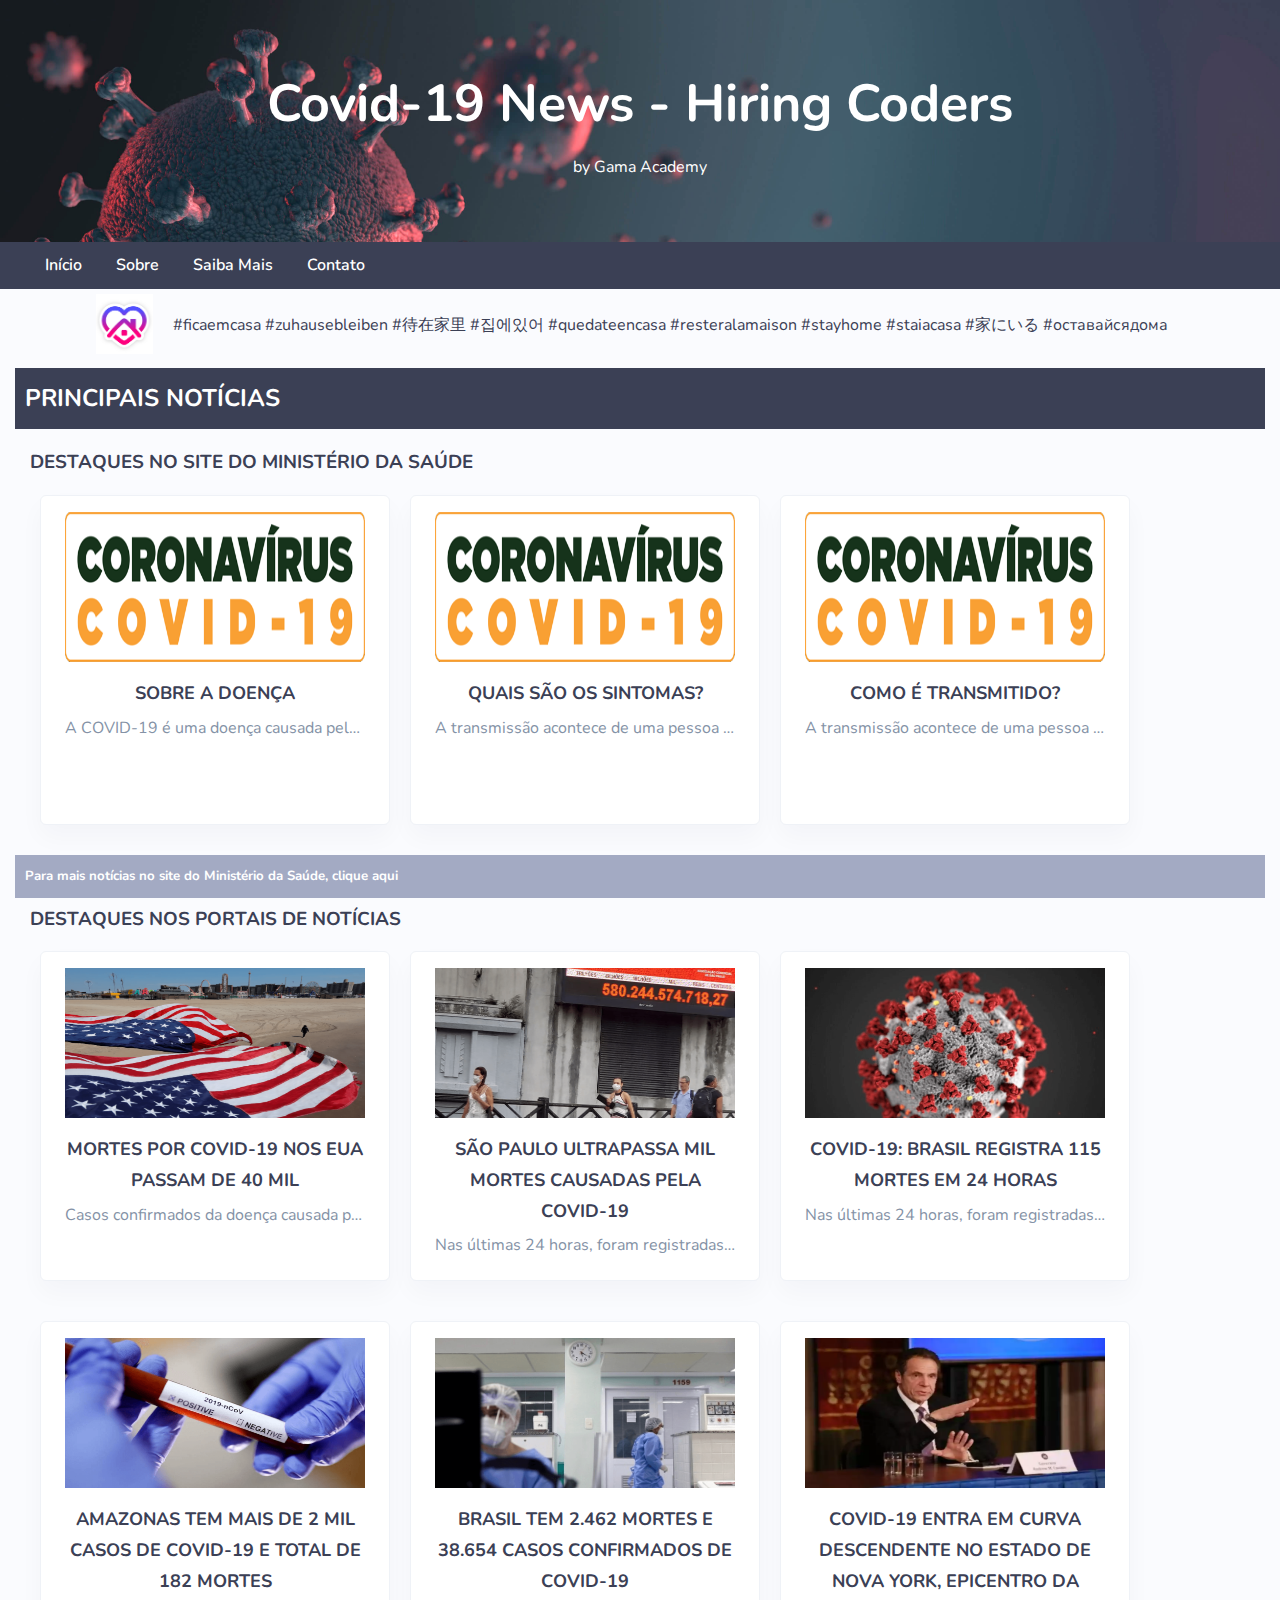
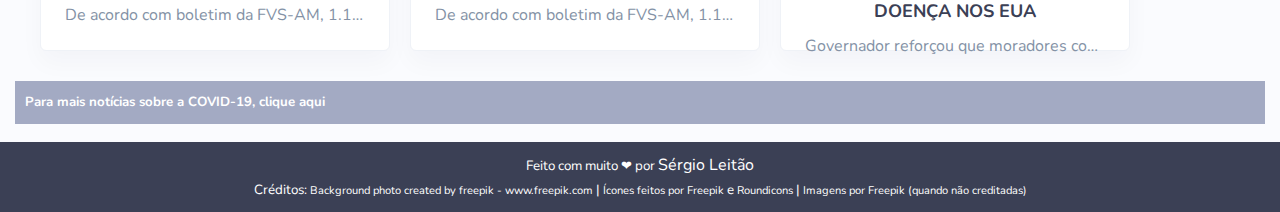
<file: index.html>
<!DOCTYPE html>
<html lang="pt-br">
<head>
  <meta charset="UTF-8">
  <meta name="viewport" content="width=device-width, initial-scale=1.0">
  <meta name="author" content="Sérgio Miranda Leitão">
  <meta name="description" content="Página criada como parte do programa Hiring Coders, da Gama Academy, com o objetivo de medir os conhecimentos dos alunos em HTML e CSS">
  <meta name="keywords" content="Gama Academy, Hiring Coders, Corona Vírus, COVID-19, HTML, CSS, desenvolvimento-web, Sérgio Miranda Leitão">
  <meta http-equiv="cache-control" content="no-cache"/>
  <meta http-equiv="pragma" content="no-cache" />
  <meta name="robots" content="all">
  <meta http-equiv="content-language" content="pt-br"/>
  <meta http-equiv="imagetoolbar" content="no" />
  <meta http-equiv=X-UA-Compatible content="IE=edge">
  <title>Covid-19 News - Hiring Coders | Início</title>
  <!-- Favicon -->
  <link rel="icon" href="assets/icons/favicon.ico" type="ico">
  <!-- Estilo -->
  <link rel="stylesheet" href="./css/style.css">
</head>
<body>
  <!-- Cabeçalho -->
  <div class="cabecalho">
    <div class="container">
      <h1 class="cabecalho-title">Covid-19 News - Hiring Coders</h1>
      <p>by Gama Academy</p>
    </div>
  </div>
  <!-- Menu de Navegação -->
  <div class="menunav">
    <div class="container">
      <a href="index.html">Início</a>
      <a href="./pages/sobre.html">Sobre</a>
      <a href="./pages/saibamais.html">Saiba Mais</a>
      <a href="./pages/contato.html">Contato</a>
    </div>
  </div>
  <!-- Banner -->
  <div class="banner">
    <div class="container">
      <a class="banner-link" href="https://bit.ly/ficaemcasaGama" target="_blank" title="Saiba Mais">
        <img src="./assets/icons/stayhome.jpg" alt="" style="height: 60px;">
      </a>
      <p class="banner-txt">#ficaemcasa #zuhausebleiben #待在家里 #집에있어 #quedateencasa #resteralamaison #stayhome
        #staiacasa #家にいる #оставайсядома </p>
    </div>
  </div>
  <!-- Principal -->
  <div class="container">
    <h2 class="titulo-pagina">Principais Notícias</h2>
    <div class="principal">
      <!-- Section Notícias -->
      <section class="noticias">
        <div class="container">
          <!-- Notícias Row1 -->
          <h3 class="noticias-titulo">Destaques no site do Ministério da Saúde</h3>
          <div class="row">
            <div class="conteudos">
              <!-- Destaque 1 -->
              <a href="https://coronavirus.saude.gov.br/sobre-a-doenca#o-que-e-covid" title="Clique para saber mais"
                target="_blank">
                <div class="destaque">
                  <div class="destaque-alinha-img">
                    <img alt="Imagem em Destaque" src="./assets/destaques/destaque01.png" class="destaque-img">
                  </div>
                  <div class="destaque-alinha-txt">
                    <h4><strong class="destaque-titulo">Sobre a doença</strong></h4>
                    <p class="destaque-text">A COVID-19 é uma doença causada pelo coronavírus SARS-CoV-2, que
                      apresenta um quadro clínico que varia de infecções assintomáticas a quadros respiratórios
                      graves. De acordo com a Organização Mundial de Saúde (OMS), a maioria dos pacientes com
                      COVID-19
                      (cerca de 80%) podem ser assintomáticos e cerca de 20% dos casos podem requerer atendimento
                      hospitalar por apresentarem dificuldade respiratória e desses casos aproximadamente 5% podem
                      necessitar de suporte para o tratamento de insuficiência respiratória (suporte ventilatório).
                    </p>
                  </div>
                </div>
              </a>
              <!-- Destaque 2 -->
              <a href="https://coronavirus.saude.gov.br/sobre-a-doenca#sintomas" title="Clique para saber mais"
                target="_blank">
                <div class="destaque">
                  <div class="destaque-alinha-img">
                    <img alt="Imagem em Destaque" src="./assets/destaques/destaque01.png" class="destaque-img">
                  </div>
                  <div class="destaque-alinha-txt">
                    <h4><strong class="destaque-titulo">Quais são os sintomas?</strong></h4>
                    <p class="destaque-text">A transmissão acontece de uma pessoa doente para outra ou por contato
                      próximo por meio de:
                    </p>
                  </div>
                </div>
              </a>
              <!-- Destaque 3 -->
              <a href="https://coronavirus.saude.gov.br/sobre-a-doenca#transmissao" title="Clique para saber mais"
                target="_blank">
                <div class="destaque">
                  <div class="destaque-alinha-img">
                    <img alt="Imagem em Destaque" src="./assets/destaques/destaque01.png" class="destaque-img">
                  </div>
                  <div class="destaque-alinha-txt">
                    <h4><strong class="destaque-titulo">Como é transmitido?</strong></h4>
                    <p class="destaque-text">A transmissão acontece de uma pessoa doente para outra ou por contato
                      próximo por meio de
                    </p>
                    </p>
                  </div>
                </div>
              </a>
            </div>
            <!-- Saiba mais1 -->
            <h5 class="saiba-mais-rodape">Para mais notícias no site do Ministério da Saúde, clique<a
                href="https://www.google.com/search?q=covid-19&oq=covid-19&aqs=chrome..69i57j0l4j69i60l2j69i61.2045j0j7&sourceid=chrome&ie=UTF-8"
                target="_blank">&nbsp;aqui</a>
            </h5>
          </div>

          <!-- Notícias Row2 -->
          <h3 class="noticias-titulo">Destaques nos Portais de Notícias</h3>
          <div class="row">
            <div class="conteudos">
              <!-- Destaque 4 -->
              <a href="https://g1.globo.com/bemestar/coronavirus/noticia/2020/04/19/mortes-por-covid-19-nos-eua-passam-de-40-mil.ghtml"
                title="Clique para saber mais" target="_blank">
                <div class="destaque">
                  <div class="destaque-alinha-img">
                    <img alt="Foto: Andrew Kelly/Reuters" src="./assets/destaques/destaque02.png"
                      class="destaque-img">
                  </div>
                  <div class="destaque-alinha-txt">
                    <h4><strong class="destaque-titulo">Mortes por Covid-19 nos EUA passam de 40 mil</strong></h4>
                    <p class="destaque-text">Casos confirmados da doença causada pelo novo coronavírus passam de 740
                      mil, segundo levantamento da Universidade Johns Hopkins.
                    </p>
                    </p>
                  </div>
                </div>
              </a>
              <!-- Destaque 5 -->
              <a href="https://www.brasil247.com/regionais/sudeste/sao-paulo-ultrapassa-mil-mortes-causadas-pela-covid-19-h5ayo7gk"
                title="Clique para saber mais" target="_blank">
                <div class="destaque">
                  <div class="destaque-alinha-img">
                    <img alt="Foto: Jorge Araujo / Fotos Públicas" src="./assets/destaques/destaque03.png"
                      class="destaque-img">
                  </div>
                  <div class="destaque-alinha-txt">
                    <h4><strong class="destaque-titulo">São Paulo ultrapassa mil mortes causadas pela
                        Covid-19</strong></h4>
                    <p class="destaque-text">Nas últimas 24 horas, foram registradas 24 novas mortes e 373 novos
                      casos
                      de infecção de coronavírus, segundo a Secretaria Estadual de Saúde
                    </p>
                    </p>
                  </div>
                </div>
              </a>
              <!-- Destaque 6 -->
              <a href="https://www.oantagonista.com/brasil/covid-19-brasil-registra-115-mortes-em-24-horas/"
                title="Clique para saber mais" target="_blank">
                <div class="destaque">
                  <div class="destaque-alinha-img">
                    <img alt="Sem fonte identificada" src="./assets/destaques/destaque04.png" class="destaque-img">
                  </div>
                  <div class="destaque-alinha-txt">
                    <h4><strong class="destaque-titulo">Covid-19: Brasil registra 115 mortes em 24 horas
                      </strong></h4>
                    <p class="destaque-text">Nas últimas 24 horas, foram registradas 24 novas mortes e 373 novos
                      casos
                      de infecção de coronavírus, segundo a Secretaria Estadual de Saúde
                    </p>
                    </p>
                  </div>
                </div>
              </a>
            </div>
            <div class="conteudos">
              <!-- Destaque 7 -->
              <a href="https://d24am.com/coronavirus-no-amazonas/amazonas-tem-mais-de-2-mil-casos-de-covid-19-e-total-de-182-mortes/"
                title="Clique para saber mais" target="_blank">
                <div class="destaque">
                  <div class="destaque-alinha-img">
                    <img alt="Sem fonte identificada" src="./assets/destaques/destaque05.png" class="destaque-img">
                  </div>
                  <div class="destaque-alinha-txt">
                    <h4><strong class="destaque-titulo">Amazonas tem mais de 2 mil casos de Covid-19 e total de 182
                        mortes
                      </strong></h4>
                    <p class="destaque-text">De acordo com boletim da FVS-AM, 1.163 pessoas com diagnóstico de
                      Covid-19 estão em isolamento social ou domiciliar</p>
                    </p>
                  </div>
                </div>
              </a>
              <!-- Destaque 8 -->
              <a href="https://noticias.r7.com/saude/brasil-tem-2462-mortes-e-38654-casos-confirmados-de-covid-19-19042020"
                title="Clique para saber mais" target="_blank">
                <div class="destaque">
                  <div class="destaque-alinha-img">
                    <img alt="Sem fonte identificada" src="./assets/destaques/destaque06.png" class="destaque-img">
                  </div>
                  <div class="destaque-alinha-txt">
                    <h4><strong class="destaque-titulo">Brasil tem 2.462 mortes e 38.654 casos confirmados de covid-19
                      </strong></h4>
                    <p class="destaque-text">De acordo com boletim da FVS-AM, 1.163 pessoas com diagnóstico de
                      Covid-19 estão em isolamento social ou domiciliar</p>
                    </p>
                  </div>
                </div>
              </a>
              <!-- Destaque 9 -->
              <a href="https://www.em.com.br/app/noticia/internacional/2020/04/19/interna_internacional,1140130/covid-19-entra-em-curva-descendente-no-estado-de-nova-york.shtml"
                title="Clique para saber mais" target="_blank">
                <div class="destaque">
                  <div class="destaque-alinha-img">
                    <img alt="foto: MATTHEW CAVANAUGH/AFP" src="./assets/destaques/destaque07.png"
                      class="destaque-img">
                  </div>
                  <div class="destaque-alinha-txt">
                    <h4><strong class="destaque-titulo">COVID-19 entra em curva descendente no estado de Nova York,
                        epicentro da doença nos EUA
                      </strong></h4>
                    <p class="destaque-text">Governador reforçou que moradores continuem respeitando medidas de
                      confinamento
                    </p>
                    </p>
                  </div>
                </div>
              </a>
            </div>
            <!-- Saiba mais2 -->
            <h5 class="saiba-mais-rodape">Para mais notícias sobre a COVID-19, clique<a
                href="https://www.google.com/search?q=covid-19&oq=covid-19&aqs=chrome..69i57j0l4j69i60l2j69i61.2045j0j7&sourceid=chrome&ie=UTF-8"
                target="_blank">&nbsp;aqui</a>
            </h5>
          </div>
        </div>
      </section>
    </div>
  </div>
  <!-- Rodapé -->
  <footer>
    <div class="container">
      Feito com muito ❤ por <a class="rodapeCredit" href="https://www.linkedin.com/in/sergiomirandaleitao/">Sérgio Leitão</a>
    </div>
    <div class="container">
      Créditos:
      <a href="https://www.freepik.com/free-photos-vectors/background">Background photo created by freepik -
        www.freepik.com</a> |
      <a href="https://www.flaticon.com/br/autores/freepik" title="Freepik">Ícones feitos por Freepik</a> e
      <a href="https://www.flaticon.com/authors/roundicons" title="Roundicons">Roundicons</a> |
      <a href="https://br.freepik.com/fotos-vetores-gratis/saude">Imagens por Freepik (quando não creditadas)</a>
    </div>
  </footer>
</body>
</html>
</file>
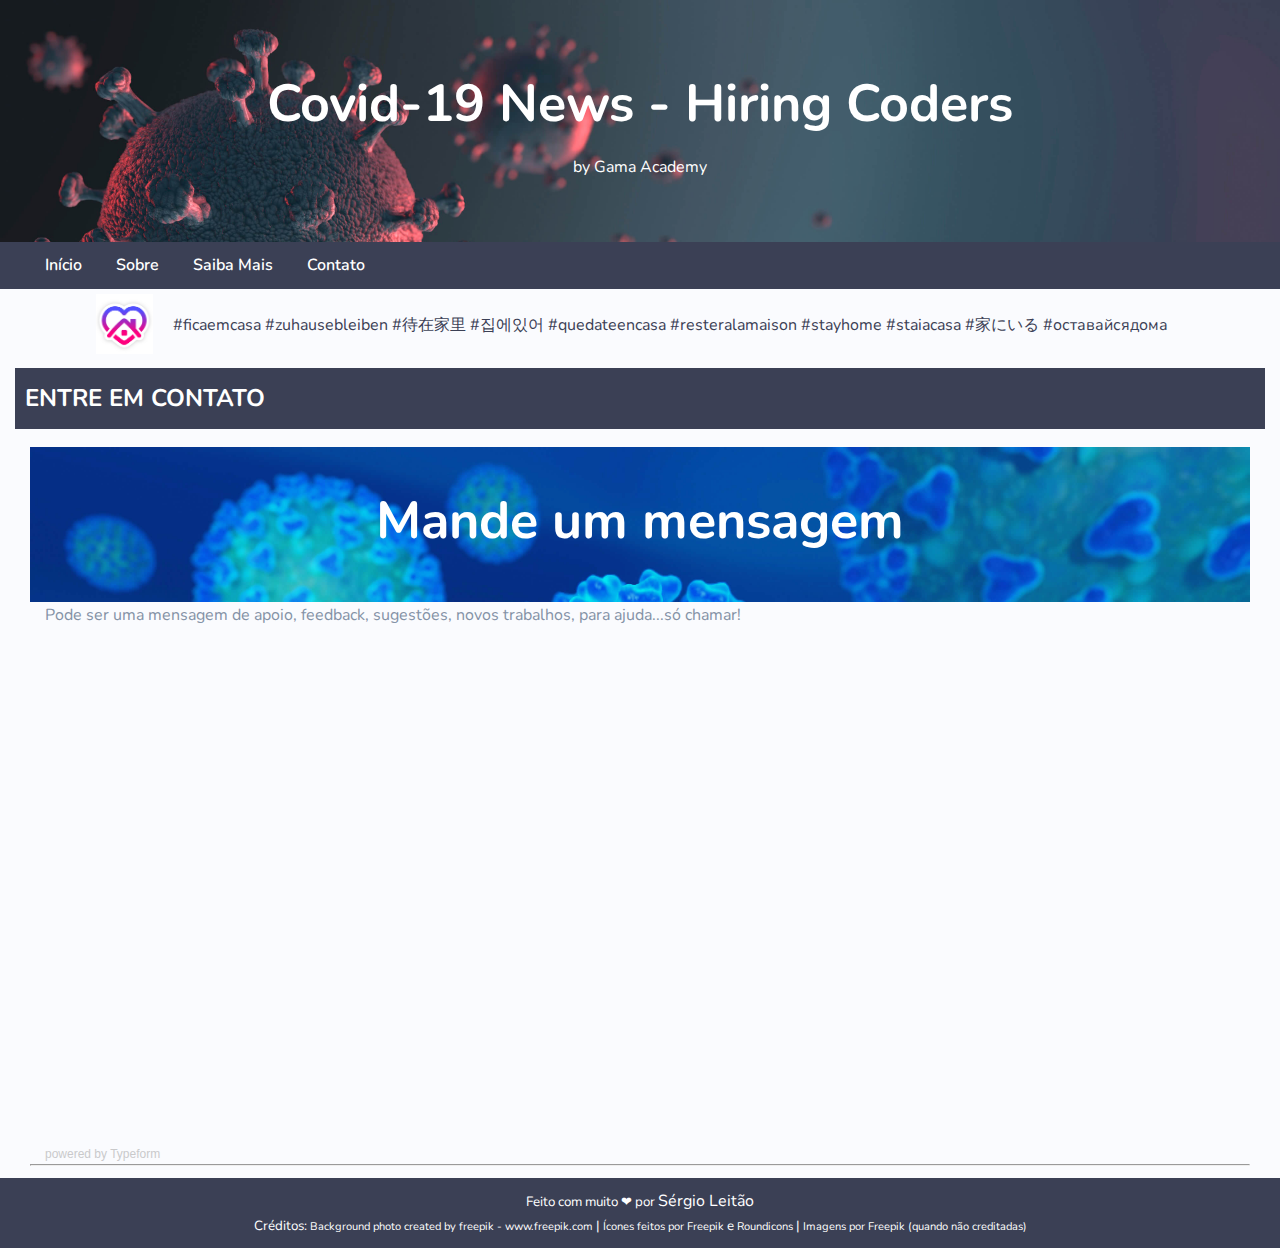
<file: pages/contato.html>
<!DOCTYPE html>
<html lang="pt-br">
<head>
  <meta charset="UTF-8">
  <meta name="viewport" content="width=device-width, initial-scale=1.0">
  <meta name="author" content="Sérgio Miranda Leitão">
  <meta name="description" content="Página criada como parte do programa Hiring Coders, da Gama Academy, com o objetivo de medir os conhecimentos dos alunos em HTML e CSS">
  <meta name="keywords" content="Gama Academy, Hiring Coders, Corona Vírus, COVID-19, HTML, CSS, desenvolvimento-web, Sérgio Miranda Leitão">
  <meta http-equiv="cache-control" content="no-cache"/>
  <meta http-equiv="pragma" content="no-cache" />
  <meta name="robots" content="all">
  <meta http-equiv="content-language" content="pt-br"/>
  <meta http-equiv="imagetoolbar" content="no" />
  <meta http-equiv=X-UA-Compatible content="IE=edge">
  <title>Covid-19 News - Hiring Coders | Contato</title>
  <!-- Favicon -->
  <link rel="icon" href="../assets/icons/favicon.ico" type="ico">
  <!-- Estilo -->
  <link rel="stylesheet" href="../css/style.css">
</head>
<body>
  <!-- Cabeçalho -->
  <div class="cabecalho">
    <div class="container">
      <h1 class="cabecalho-title">Covid-19 News - Hiring Coders</h1>
      <p>by Gama Academy</p>
    </div>
  </div>
  <!-- Menu de Navegação -->
  <div class="menunav">
    <div class="container">
      <a href="../index.html">Início</a>
      <a href="sobre.html">Sobre</a>
      <a href="saibamais.html">Saiba Mais</a>
      <a href="contato.html">Contato</a>
    </div>
  </div>
  <!-- Banner -->
  <div class="banner">
    <div class="container">
      <a class="banner-link" href="https://bit.ly/ficaemcasaGama" target="_blank" title="Saiba Mais">
        <img src="../assets/icons/stayhome.jpg" alt="" style="height: 60px;">
      </a>
      <p class="banner-txt">#ficaemcasa #zuhausebleiben #待在家里 #집에있어 #quedateencasa #resteralamaison #stayhome
        #staiacasa #家にいる #оставайсядома </p>
    </div>
  </div>
  <!-- Principal -->
  <div class="container">
    <h2 class="titulo-pagina">Entre em Contato</h2>
    <div class="principal">
      <!-- Section Saiba Mais -->
      <section class="saibamais">
        <div class="container">
          <!-- Cabeçalho Página -->
          <div class="cabecalho-ct">
            <h2 class="cabecalho-title-ct">Mande um mensagem</h2>
          </div>
          <!-- Quem Sou Texto -->
          <div class="container">
            <p class="saibamais-text">Pode ser uma mensagem de apoio, feedback, sugestões, novos trabalhos, para
              ajuda...só chamar!</p>
            <div class="typeform-widget" data-url="https://sergiomiranda86.typeform.com/to/dB1oTK"
              style="width: 100%; height: 500px;"></div>
            <script> (function () { var qs, js, q, s, d = document, gi = d.getElementById, ce = d.createElement, gt = d.getElementsByTagName, id = "typef_orm", b = "https://embed.typeform.com/"; if (!gi.call(d, id)) { js = ce.call(d, "script"); js.id = id; js.src = b + "embed.js"; q = gt.call(d, "script")[0]; q.parentNode.insertBefore(js, q) } })() </script>
            <div style="font-family: Sans-Serif;font-size: 12px;color: #999;opacity: 0.5; padding-top: 5px;"> powered
              by <a
                href="https://admin.typeform.com/signup?utm_campaign=dB1oTK&utm_source=typeform.com-01E684VSR2Q0DAQ038V6GE9HQY-free&utm_medium=typeform&utm_content=typeform-embedded-poweredbytypeform&utm_term=EN"
                style="color: #999" target="_blank">Typeform</a> </div>
          </div>
          <hr>
        </div>
      </section>
    </div>
  </div>
  <!-- Rodapé -->
  <footer>
    <div class="container">
      Feito com muito ❤ por <a class="rodapeCredit" href="https://www.linkedin.com/in/sergiomirandaleitao/">Sérgio Leitão</a>
    </div>
    <div class="container">
      Créditos:
      <a href="https://www.freepik.com/free-photos-vectors/background">Background photo created by freepik -
        www.freepik.com</a> |
      <a href="https://www.flaticon.com/br/autores/freepik" title="Freepik">Ícones feitos por Freepik</a> e
      <a href="https://www.flaticon.com/authors/roundicons" title="Roundicons">Roundicons</a> |
      <a href="https://br.freepik.com/fotos-vetores-gratis/saude">Imagens por Freepik (quando não creditadas)</a>
    </div>
  </footer>
</body>
</html>
</file>
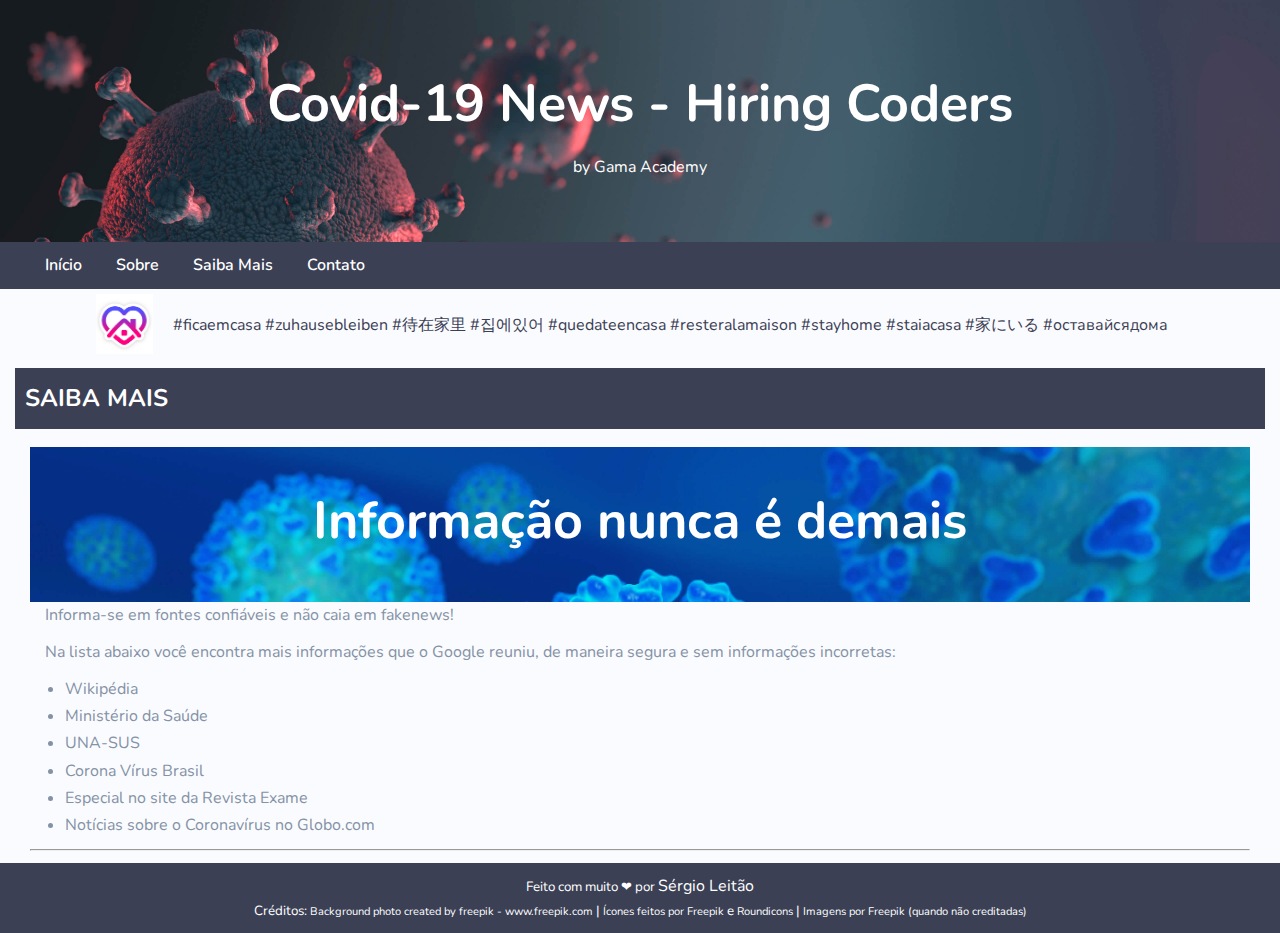
<file: pages/saibamais.html>
<!DOCTYPE html>
<html lang="pt-br">
<head>
  <meta charset="UTF-8">
  <meta name="viewport" content="width=device-width, initial-scale=1.0">
  <meta name="author" content="Sérgio Miranda Leitão">
  <meta name="description" content="Página criada como parte do programa Hiring Coders, da Gama Academy, com o objetivo de medir os conhecimentos dos alunos em HTML e CSS">
  <meta name="keywords" content="Gama Academy, Hiring Coders, Corona Vírus, COVID-19, HTML, CSS, desenvolvimento-web, Sérgio Miranda Leitão">
  <meta http-equiv="cache-control" content="no-cache"/>
  <meta http-equiv="pragma" content="no-cache" />
  <meta name="robots" content="all">
  <meta http-equiv="content-language" content="pt-br"/>
  <meta http-equiv="imagetoolbar" content="no" />
  <meta http-equiv=X-UA-Compatible content="IE=edge">
  <title>Covid-19 News - Hiring Coders | Saiba Mais</title>
  <!-- Favicon -->
  <link rel="icon" href="../assets/icons/favicon.ico" type="ico">
  <!-- Estilo -->
  <link rel="stylesheet" href="../css/style.css">
</head>
<body>
  <!-- Cabeçalho -->
  <div class="cabecalho">
    <h1 class="cabecalho-title">Covid-19 News - Hiring Coders</h1>
    <p>by Gama Academy</p>
  </div>
  <!-- Menu de Navegação -->
  <div class="menunav">
    <div class="container">
      <a href="../index.html">Início</a>
      <a href="sobre.html">Sobre</a>
      <a href="saibamais.html">Saiba Mais</a>
      <a href="contato.html">Contato</a>
    </div>
  </div>
  <!-- Banner -->
  <div class="banner">
    <div class="container">
      <a class="banner-link" href="https://bit.ly/ficaemcasaGama" target="_blank" title="Saiba Mais">
        <img src="../assets/icons/stayhome.jpg" alt="" style="height: 60px;">
      </a>
      <p class="banner-txt">#ficaemcasa #zuhausebleiben #待在家里 #집에있어 #quedateencasa #resteralamaison #stayhome
        #staiacasa #家にいる #оставайсядома </p>
    </div>
  </div>
  <!-- Principal -->
  <div class="container">
    <h2 class="titulo-pagina">Saiba Mais</h2>
    <div class="principal">
      <section class="saibamais">
        <div class="container">
          <!-- Cabeçalho Página -->
          <div class="cabecalho-sm">
            <h2 class="cabecalho-title-sm">Informação nunca é demais</h2>
          </div>
          <!-- Quem Sou Texto -->
          <div class="container">
            <p class="saibamais-text">Informa-se em fontes confiáveis e não caia em fakenews!</p>
            <p class="saibamais-text">Na lista abaixo você encontra mais informações que o Google reuniu, de maneira
              segura
              e sem informações incorretas:</p>
            <ul class="saibamais-text">
              <li><a href="https://en.wikipedia.org/wiki/2019%E2%80%9320_coronavirus_pandemic"
                  title="Wikipédia">Wikipédia</a></li>
              <li><a href="https://coronavirus.saude.gov.br/" title="Ministério da Saúde">Ministério da Saúde</a>
              </li>
              <li><a href="https://www.unasus.gov.br/especial/covid19/" title="UNA-SUS">UNA-SUS</a></li>
              <li><a href="https://covid.saude.gov.br/" title="Corona Vírus Brasil">Corona Vírus Brasil</a></li>
              <li><a href="https://exame.abril.com.br/noticias-sobre/coronavirus/" title="Exame">Especial no site da
                  Revista Exame</a></li>
              <li><a href="https://www.globo.com/busca/?q=coronav%C3%ADrus" title="Globo.com">Notícias sobre o
                  Coronavírus no Globo.com</a></li>
            </ul>
          </div>
          <hr>
        </div>
      </section>
    </div>
  </div>
  <!-- Rodapé -->
  <footer>
    <div class="container">
      Feito com muito ❤ por <a class="rodapeCredit" href="https://www.linkedin.com/in/sergiomirandaleitao/">Sérgio Leitão</a>
    </div>
    <div class="container">
      Créditos:
      <a href="https://www.freepik.com/free-photos-vectors/background">Background photo created by freepik -
        www.freepik.com</a> |
      <a href="https://www.flaticon.com/br/autores/freepik" title="Freepik">Ícones feitos por Freepik</a> e
      <a href="https://www.flaticon.com/authors/roundicons" title="Roundicons">Roundicons</a> |
      <a href="https://br.freepik.com/fotos-vetores-gratis/saude">Imagens por Freepik (quando não creditadas)</a>
    </div>
  </footer>
</body>
</html>
</file>
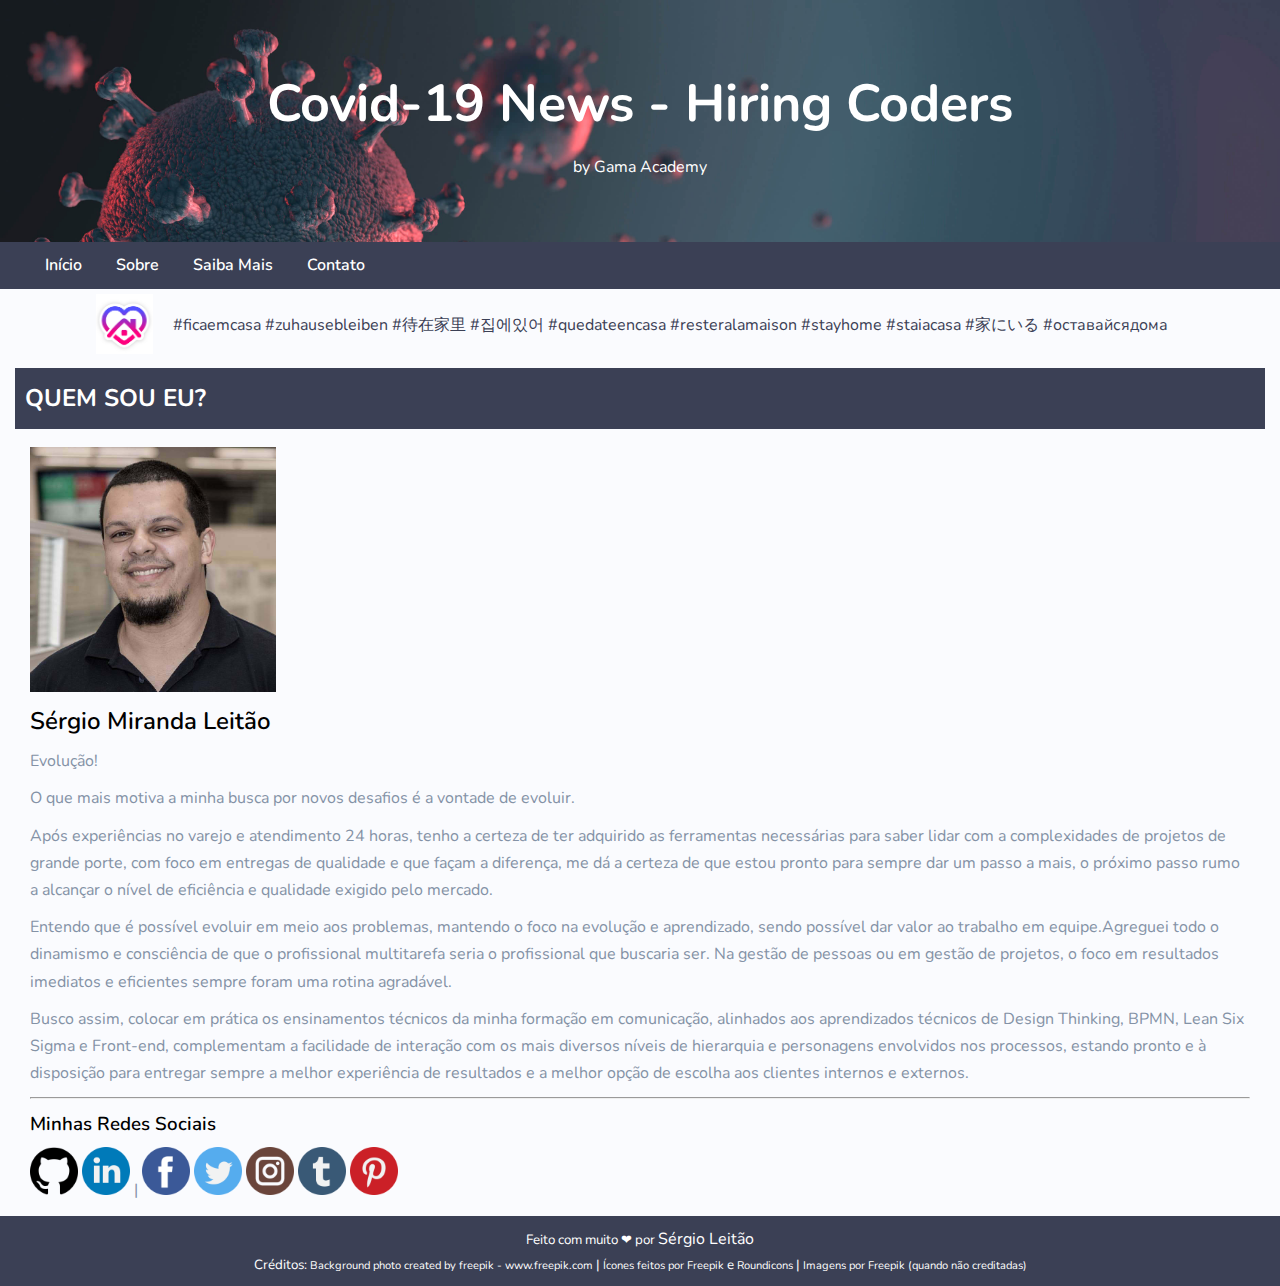
<file: pages/sobre.html>
<!DOCTYPE html>
<html lang="pt-br">
<head>
  <meta charset="UTF-8">
  <meta name="viewport" content="width=device-width, initial-scale=1.0">
  <meta name="author" content="Sérgio Miranda Leitão">
  <meta name="description" content="Página criada como parte do programa Hiring Coders, da Gama Academy, com o objetivo de medir os conhecimentos dos alunos em HTML e CSS">
  <meta name="keywords" content="Gama Academy, Hiring Coders, Corona Vírus, COVID-19, HTML, CSS, desenvolvimento-web, Sérgio Miranda Leitão">
  <meta http-equiv="cache-control" content="no-cache"/>
  <meta http-equiv="pragma" content="no-cache" />
  <meta name="robots" content="all">
  <meta http-equiv="content-language" content="pt-br"/>
  <meta http-equiv="imagetoolbar" content="no" />
  <meta http-equiv=X-UA-Compatible content="IE=edge">
  <title>Covid-19 News - Hiring Coders | Sobre</title>
  <!-- Favicon -->
  <link rel="icon" href="../assets/icons/favicon.ico" type="ico">
  <!-- Estilo -->
  <link rel="stylesheet" href="../css/style.css">
</head>
<body>
  <!-- Cabeçalho -->
  <div class="cabecalho">
    <h1 class="cabecalho-title">Covid-19 News - Hiring Coders</h1>
    <p>by Gama Academy</p>
  </div>
  <!-- Menu de Navegação -->
  <div class="menunav">
    <div class="container">
      <a href="../index.html">Início</a>
      <a href="sobre.html">Sobre</a>
      <a href="saibamais.html">Saiba Mais</a>
      <a href="contato.html">Contato</a>
    </div>
  </div>
  <!-- Banner -->
  <div class="banner">
    <div class="container">
      <a class="banner-link" href="https://bit.ly/ficaemcasaGama" target="_blank" title="Saiba Mais">
        <img src="../assets/icons/stayhome.jpg" alt="" style="height: 60px;">
      </a>
      <p class="banner-txt">#ficaemcasa #zuhausebleiben #待在家里 #집에있어 #quedateencasa #resteralamaison #stayhome
        #staiacasa #家にいる #оставайсядома </p>
    </div>
  </div>
  <!-- Principal -->
  <div class="container">
    <h2 class="titulo-pagina">Quem Sou Eu?</h2>
    <div class="principal">
      <!-- Section Sobre -->
      <section class="sobre">
        <div class="container">
          <!-- Imagem e Nome -->
          <div class="sobre-imagem">
            <img src="../assets/profilepic.jpg" alt="">
            <h2 class="sobre-nome">Sérgio Miranda Leitão</h2>
          </div>
          <!-- Quem Sou Texto -->
          <p class="sobre-text">Evolução!</p>
          <p class="sobre-text">O que mais motiva a minha busca por novos desafios é a vontade de evoluir.</p>
          <p class="sobre-text">Após experiências no varejo e atendimento 24 horas, tenho a certeza de ter adquirido
            as
            ferramentas necessárias para saber lidar com a complexidades de projetos de grande porte, com foco em
            entregas
            de qualidade e que façam a diferença, me dá a certeza de que estou pronto para sempre dar um passo a
            mais, o
            próximo passo rumo a alcançar o nível de eficiência e qualidade exigido pelo mercado.</p>
          <p class="sobre-text">Entendo que é possível evoluir em meio aos problemas, mantendo o foco na evolução e
            aprendizado, sendo possível dar valor ao trabalho em equipe.Agreguei todo o dinamismo e consciência de
            que o
            profissional multitarefa seria o profissional que buscaria ser. Na gestão de pessoas ou em gestão de
            projetos,
            o
            foco em resultados imediatos e eficientes sempre foram uma rotina agradável.</p>
          <p class="sobre-text">Busco assim, colocar em prática os ensinamentos técnicos da minha formação em
            comunicação,
            alinhados aos aprendizados técnicos de Design Thinking, BPMN, Lean Six Sigma e Front-end, complementam a
            facilidade de interação com os mais diversos níveis de hierarquia e personagens envolvidos nos
            processos,
            estando pronto e à disposição para entregar sempre a melhor experiência de resultados e a melhor opção
            de
            escolha aos clientes internos e externos.</p>
          <hr>
          <!-- Social Icons -->
          <div class="social-icons">
            <h3 class="sobre-redes">Minhas Redes Sociais</h3>
            <!-- GitHub -->
            <a href="https://github.com/seralterego" target="_blank">
              <img style="border: 0px solid ; width: 48px; height: 48px;" alt="" src="../assets/icons/github.png"
                title="GitHub">
            </a>
            <!-- LinkedIn -->
            <a href="https://www.linkedin.com/in/sergiomirandaleitao/" target="_blank"><img
                style="border: 0px solid ; width: 48px; height: 48px;" alt="" src="../assets/icons/linkedin.png"
                title="Instagram">
            </a> |
            <!-- Facebook -->
            <a href="https://www.facebook.com/desventurasdeumalterego/" target="_blank">
              <img style="border: 0px solid ; width: 48px; height: 48px;" alt="" src="../assets/icons/facebook.png"
                title="Facebook">
            </a>
            <!-- Twitter -->
            <a href="https://twitter.com/seralterego" target="_blank">
              <img style="border: 0px solid ; width: 48px; height: 48px;" alt="" src="../assets/icons/twitter.png"
                title="Twitter">
            </a>

            <!-- Instagram -->
            <a href="http://instagram.com/seralterego" target="_blank"><img
                style="border: 0px solid ; width: 48px; height: 48px;" alt="" src="../assets/icons/instagram.png"
                title="Instagram">
            </a>
            <!-- Tumblr -->
            <a href="http://seralterego.tumblr.com/" target="_blank">
              <img style="border: 0px solid ; width: 48px; height: 48px;" alt="" src="../assets/icons/tumblr.png"
                title="Google +">
            </a>
            <!-- Pinterest -->
            <a href="https://br.pinterest.com/seralterego/" target="_blank">
              <img style="border: 0px solid ; width: 48px; height: 48px;" alt="" src="../assets/icons/pinterest.png"
                title="Pinterest">
            </a>
          </div>
        </div>
      </section>
    </div>
  </div>
  <!-- Rodapé -->
  <footer>
    <div class="container">
      Feito com muito ❤ por <a class="rodapeCredit" href="https://www.linkedin.com/in/sergiomirandaleitao/">Sérgio Leitão</a>
    </div>
    <div class="container">
      Créditos:
      <a href="https://www.freepik.com/free-photos-vectors/background">Background photo created by freepik -
        www.freepik.com</a> |
      <a href="https://www.flaticon.com/br/autores/freepik" title="Freepik">Ícones feitos por Freepik</a> e
      <a href="https://www.flaticon.com/authors/roundicons" title="Roundicons">Roundicons</a> |
      <a href="https://br.freepik.com/fotos-vetores-gratis/saude">Imagens por Freepik (quando não creditadas)</a>
    </div>
  </footer>
</body>
</html>
</file>
<file: css/style.css>
/* ///////////////////////////////////////////////////// */
/* Global */
@import url(https://fonts.googleapis.com/css?family=Nunito:300,400,600,700);

* {
  margin: 0;
  padding: 0;
  box-sizing: border-box;
}

body {
  position: relative;
  margin: 0;
  font-family: Nunito, sans-serif;
  font-size: 1rem;
  font-weight: 400;
  line-height: 1.7;
  color: #8492a6;
  text-align: left;
  background-color: #fafbfe;
}

h1,
h2,
h3,
h4,
h5,
h6 {
  margin-bottom: 6px;
}

a {
  cursor: pointer;
  text-decoration: none;
  color: inherit;
}

.container {
  width: 100%;
  padding-right: 15px;
  padding-left: 15px;
  margin-right: auto;
  margin-left: auto;
}

@media (min-width:576px) {
  .container {
    flex-direction: column;
    max-width: 570px;
  }
}

@media (min-width:768px) {
  .container {
    max-width: 760px;
  }
}

@media (min-width:992px) {
  .container {
    max-width: 990px;
  }
}

@media (min-width:1200px) {
  .container {
    max-width: 1300px;
  }
}

.container-fluid {
  width: 100%;
  padding-right: 15px;
  padding-left: 15px;
  margin-right: auto;
  margin-left: auto;
}

.titulo-pagina {
  display: flex;
  color: white;
  text-transform: uppercase;
  padding: 10px;
  background-color: #3b4055;
}

.principal {
  -webkit-box-sizing: border-box;
  box-sizing: border-box;
}

.row {
  position: relative;
  margin-right: -15px;
  margin-left: -15px;
}

/* ///////////////////////////////////////////////////// */
/* Cabeçaho */
.cabecalho {
  color: white;
  text-align: center;
  padding: 60px;
  background: #3b4055;
  background-image: url(../assets/bg/coronavirus-infection-with-copy-space.jpg);
  background-position: top;
  background-size: cover;
  background-repeat: no-repeat;
}

.cabecalho-title {
  /* position: relative; */
  color: white;
  font-size: 30px;
}

@media (min-width:576px) {
  .cabecalho-title {
    font-size: 42px;
  }
}

@media (min-width:768px) {
  .cabecalho-title {
    font-size: 52px;
  }
}

/* ///////////////////////////////////////////////////// */
/* Menu de Navegação */
.menunav {
  position: relative;
  padding: 10px 15px;
  align-items: center;
  -webkit-box-align: center;
  background-color: #3b4055;
  border: 0;
  box-shadow: none;
}

@media (min-width: 992px) {
  .menunav {
    -webkit-box-orient: horizontal;
    -webkit-box-direction: normal;
    -ms-flex-flow: row nowrap;
    flex-flow: row nowrap;
    -webkit-box-pack: start;
    -ms-flex-pack: start;
    justify-content: flex-start;
  }
}

.menunav a {
  color: white;
  font-weight: 600;
  text-align: center;
  text-decoration: none;
  padding: 10px 15px;
  margin: 0 auto;
}

@media (max-width: 409px) {
  .menunav a {
    padding: 10px;
  }
}

.menunav a:hover,
.menunav a:active {
  color: white;
  font-size: larger;
  background-color: #40525f88;
}

/* ///////////////////////////////////////////////////// */
/* Banner #StayHome */
.banner {
  display: flex;
  flex-direction: row;
  flex-wrap: wrap;
  justify-content: flex-start;
  position: relative;
  text-align: center;
  padding: 0px 20px;
  margin: 0 auto;
}

@media (max-width: 768px) {
  .banner {
    flex-direction: column;
    margin-bottom: 10px;
  }
}

.banner-link {
  display: inline-block;
  position: relative;
  margin-right: 16px;
  margin-top: 0;
  margin-bottom: 0;
  padding-left: 0;
  padding-top: 5px;
  padding-bottom: 5px;
  font-size: 16px;
  color: #3b4055;
  text-align: center;
  line-height: inherit;
  white-space: nowrap;
}

.banner-txt {
  display: inline-block;
  position: relative;
  margin-right: 16px;
  margin-top: 0;
  margin-bottom: 0;
  padding-left: 0;
  padding-top: 5px;
  padding-bottom: 5px;
  font-size: 16px;
  color: #3b4055;
  text-align: center;
  vertical-align: middle !important;
  line-height: inherit;
  white-space: wrap;
}

@media (min-width: 1200px) {
  .banner-txt {
    bottom: 30%;
  }
}

/* ///////////////////////////////////////////////////// */
/* Section Notícias */
.noticias {
  position: relative;
  padding-top: 12px;
  padding-bottom: 12px;
}

.noticias-titulo {
  color: #3b4055;
  text-transform: uppercase;
}

.conteudos {
  /* colunas bootstraps */
  display: flex;
  flex-direction: column;
  justify-content: flex-start;
  /* -webkit-box-orient: horizontal;
  -webkit-box-direction: normal; */
  max-width: 400px;
  flex-wrap: inherit;
  padding-right: 15px;
  padding-left: 15px;
}

@media (min-width: 576px) {
  .conteudos {
    max-width: 50%;
    flex: 0 0 50%;
    -ms-flex: 0 0 50%;
    -webkit-box-flex: 0;
  }
}

@media (min-width: 992px) {
  .conteudos {
    flex-direction: row;
    max-width: 33.3333333333%;
    flex: 0 0 33.3333333333%;
    -ms-flex: 0 0 33.3333333333%;
    -webkit-box-flex: 0;
  }
}

.destaque {
  position: relative;
  max-width: 350px;
  height: 330px;
  text-align: center;
  margin: 10px 10px;
  background-color: #fff;
  background-clip: border-box;
  border: 1px solid #eff2f7;
  border-radius: 6px;
  margin-bottom: 30px;
  box-shadow: 0 0.75rem 1.5rem rgba(18, 38, 63, .03);
  -webkit-box-shadow: 0 0.75rem 1.5rem rgba(18, 38, 63, .03);
  transition: all .2s ease;
  -webkit-transition: all .2s ease;
}

.destaque:hover {
  transform: translateY(-10px) !important;
  box-shadow: 0 1rem 3rem rgba(31, 45, 61, .125) !important;
  -webkit-box-shadow: 0 1rem 3rem rgba(31, 45, 61, .125) !important;
}

.destaque-alinha-img {
  padding-top: 1rem !important;
  padding-bottom: 1rem !important;
  padding-left: 1.5rem !important;
  padding-right: 1.5rem !important;
}

.destaque-img {
  vertical-align: middle;
  border-style: none;
  width: 100%;
  height: 150px;
  overflow: hidden;
}

.destaque-alinha-txt {
  padding-bottom: 1rem !important;
  padding-left: 1.5rem !important;
  padding-right: 1.5rem !important;
}

.destaque-titulo {
  color: #3b4055;
  font-size: 18px;
  font-weight: 700;
  text-transform: uppercase;
}

.destaque-text {
  width: auto;
  overflow: hidden;
  text-overflow: ellipsis;
  white-space: nowrap;
  margin-bottom: 15px
}

.saiba-mais-rodape {
  display: flex;
  color: white;
  padding: 10px;
  background-color: #a3aac3;
  text-decoration: none;
}

/* ////////////////////////////////////////////////////////////////////////////////////////// */

/* Sobre */
/* Saiba Mais */
/* Contato */

.sobre,
.saibamais {
  position: relative;
  padding-top: 12px;
  padding-bottom: 12px;
}

.sobre-imagem img {
  height: 245px;
}

.sobre-nome,
.sobre-redes {
  color: #000;
  font-weight: 600 !important;
}

.sobre-text,
.saibamais-text {
  padding-bottom: 10px !important;
}

ul {
  padding-left: 20px;
}

.social-icons {
  padding-top: 10px;
  text-align: left;
}

.cabecalho-sm,
.cabecalho-ct {
  color: white;
  text-align: center;
  padding: 30px;
  background: #3b4055;
  background-image: url(../assets/banner/scoppio-di-coronavirus-nei-toni-del-blu.jpg);
  background-position: top;
  background-size: cover;
  background-repeat: no-repeat;
}

.cabecalho-title-sm,
.cabecalho-title-ct {
  position: relative;
  color: white;
  font-size: 30px;
}

@media (min-width:576px) {

  .cabecalho-title-sm,
  .cabecalho-title-ct {
    font-size: 42px;
  }
}

@media (min-width:768px) {

  .cabecalho-title-sm,
  .cabecalho-title-ct {
    font-size: 52px;
  }
}



/* ////////////////////////////////////////////////////////////////////////////////////////// */
/* Footer */
footer {
  color: white;
  font-size: smaller !important;
  text-align: center;
  padding: 10px;
  background-color: #3b4055;
}

footer a {
  color: white;
  font-size: smaller;
}

.rodapeCredit {
  font-size: larger;
}
</file>
